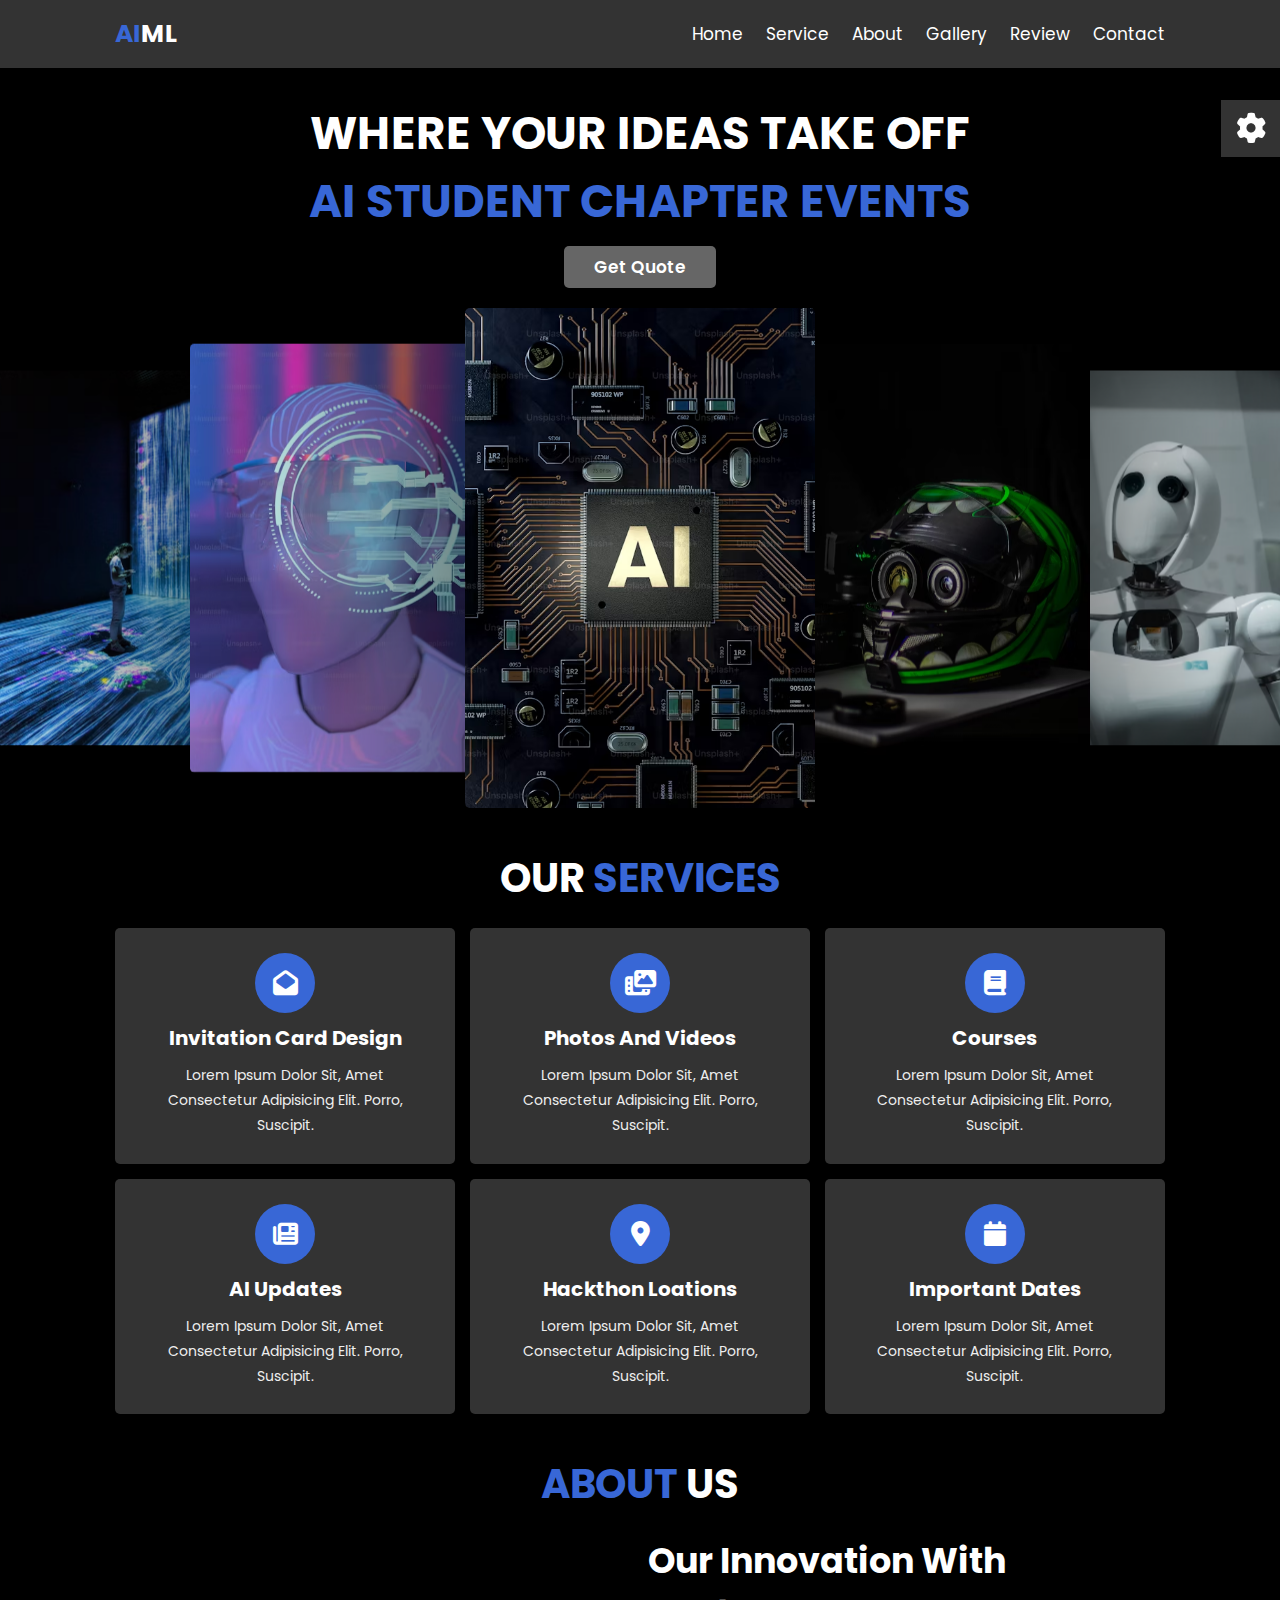
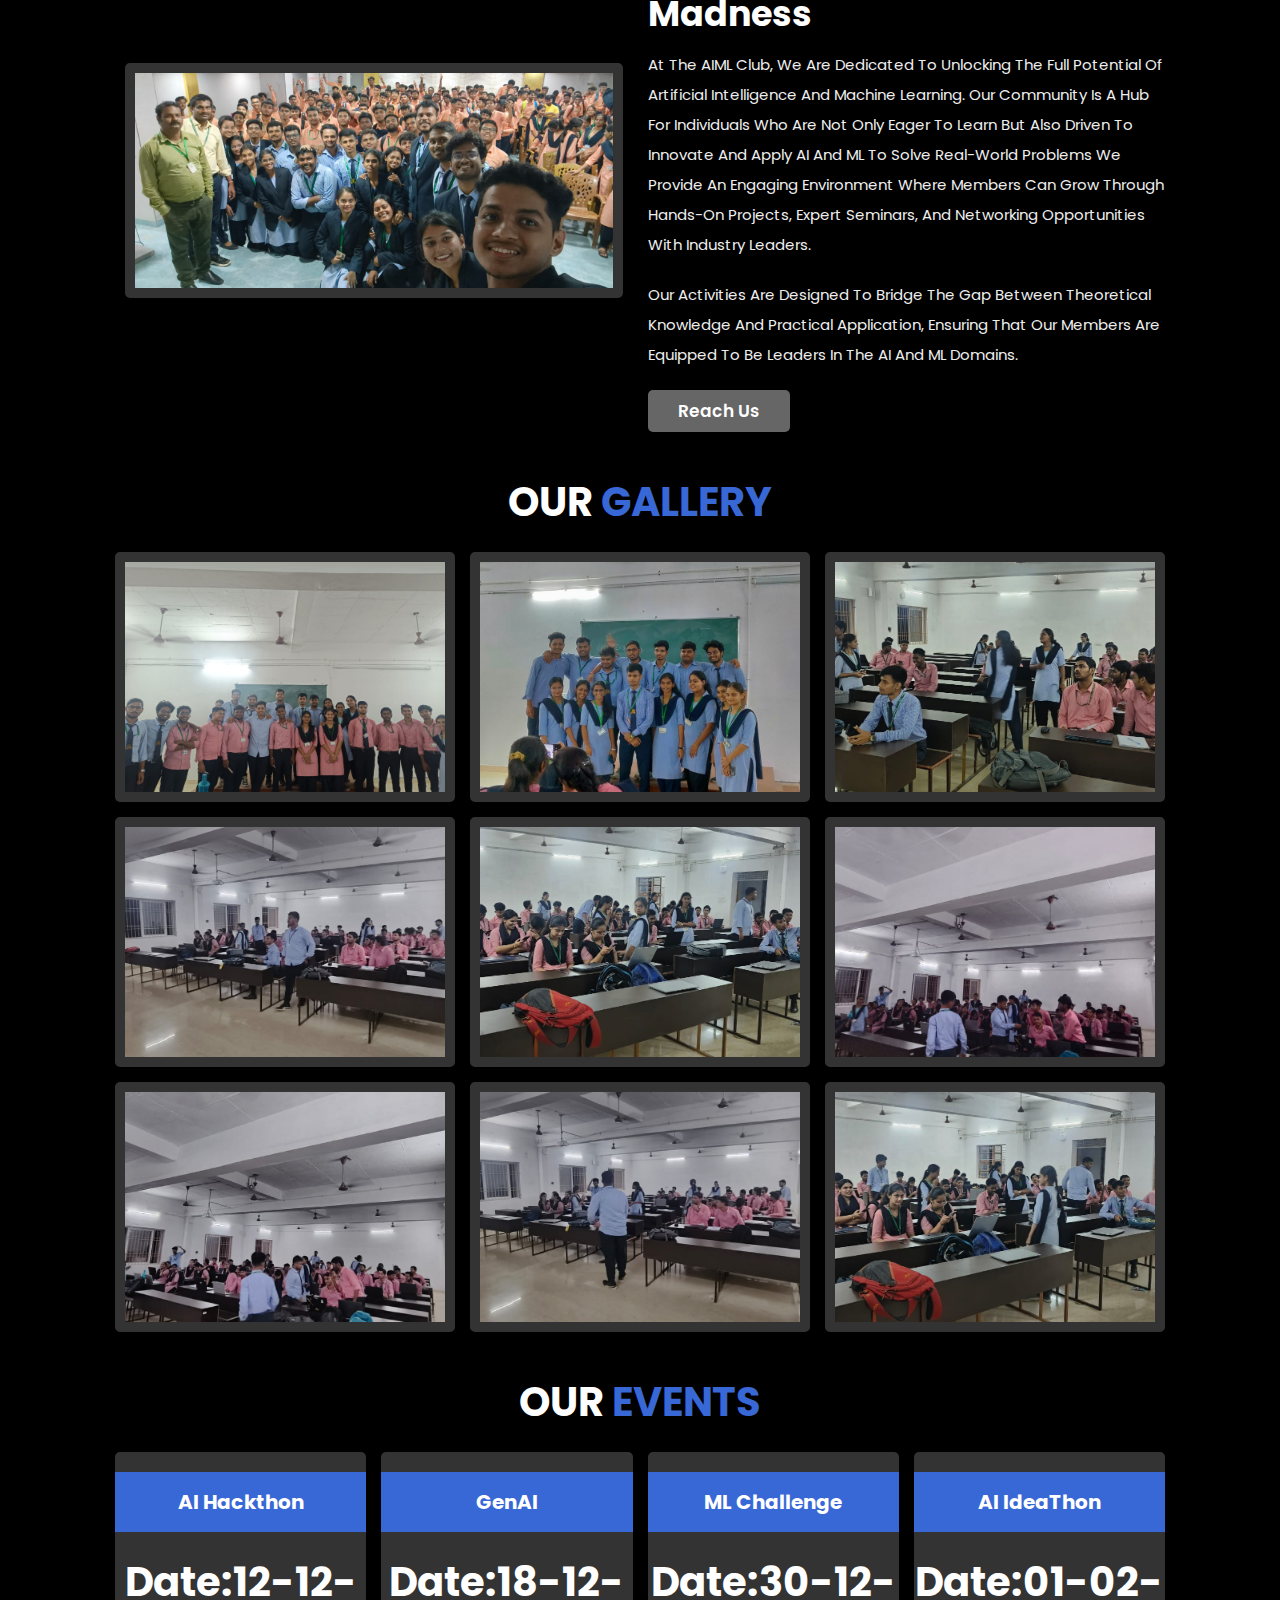
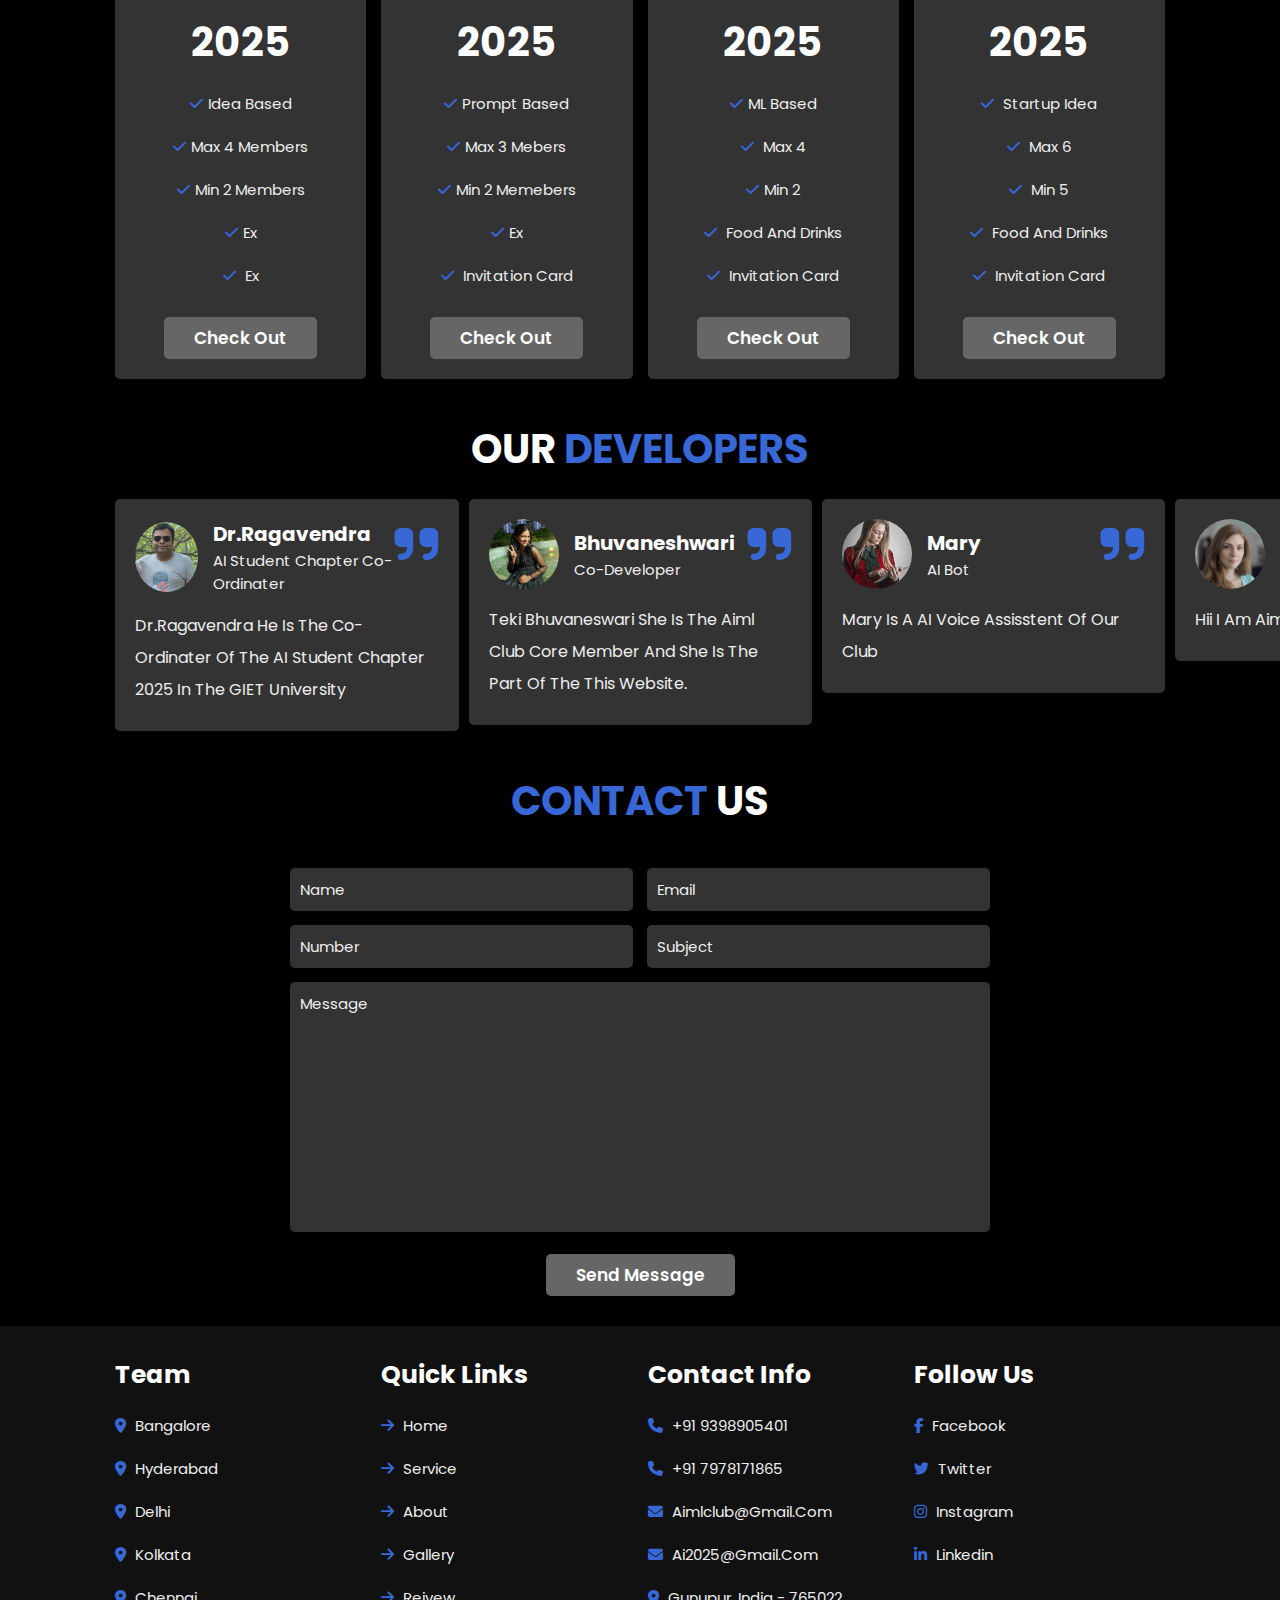
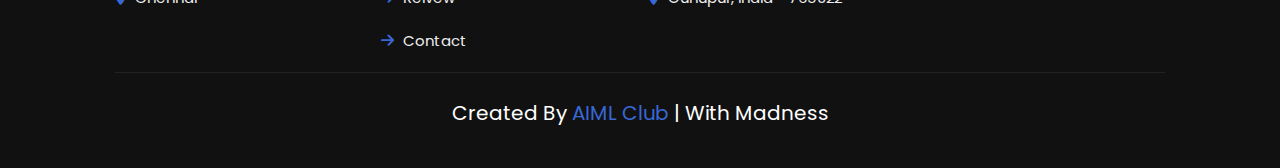
<file: index.html>
<!DOCTYPE html>
<html lang="en">
  <!--Created by Tivotal-->
  <head>
    <meta charset="UTF-8" />
    <meta http-equiv="X-UA-Compatible" content="IE=edge" />
    <meta name="viewport" content="width=device-width, initial-scale=1.0" />
    <title>AI Student Chapter 2025</title>

    <!--swiper css-->
    <link
      rel="stylesheet"
      href="https://cdn.jsdelivr.net/npm/swiper@9/swiper-bundle.min.css"
    />

    <!--font awesome-->
    <link
      rel="stylesheet"
      href="https://cdnjs.cloudflare.com/ajax/libs/font-awesome/6.2.1/css/all.min.css"
    />

    <!--css file-->
    <link rel="stylesheet" href="styles.css" />
  </head>
  <body>
    <!-- header section starts  -->
    <header class="header">
      
      <a href="#" class="logo"><span>AI</span>ML</a>

      <nav class="navbar">
        <a href="#home">home</a>
        <a href="#service">service</a>
        <a href="#about">about</a>
        <a href="#gallery">gallery</a>
        <a href="#review">review</a>
        <a href="#contact">contact</a>
      </nav>

      <div id="menu-bars" class="fas fa-bars"></div>
    </header>

    <!-- home section starts  -->
    <section class="home" id="home">
      <div class="content">
        <h3>
          where your ideas take off
          <span> AI Student Chapter Events </span>
        </h3>
        <a href="#" class="btn">get quote</a>
      </div>

      <div class="swiper-container home-slider">
        <div class="swiper-wrapper">
          <div class="swiper-slide">
            <img src="images/11.avif" alt="" />
          </div>
          <div class="swiper-slide">
            <img src="images/22.avif" alt="" />
          </div>
          <div class="swiper-slide">
            <img src="images/33.avif" alt="" />
          </div>
          <div class="swiper-slide">
            <img src="images/44.avif" alt="" />
          </div>
          <div class="swiper-slide">
            <img src="images/55.avif" alt="" />
          </div>
          <div class="swiper-slide">
            <img src="images/66.avif" alt="" />
          </div>
        </div>
      </div>
    </section>


    <!-- service section starts  -->
    <section class="service" id="service">
      <h1 class="heading">our <span>services</span></h1>

      <div class="box-container">
        <div class="box">
          <i class="fas fa-envelope-open"></i>
          <h3>invitation card design</h3>
          <p>
            Lorem ipsum dolor sit, amet consectetur adipisicing elit. Porro,
            suscipit.
          </p>
        </div>

        <div class="box">
          <i class="fas fa-photo-video"></i>
          <h3>photos and videos</h3>
          <p>
            Lorem ipsum dolor sit, amet consectetur adipisicing elit. Porro,
            suscipit.
          </p>
        </div>

        <div class="box">
          <i class="fas fa-book"></i>
          <h3>Courses</h3>
          <p>
            Lorem ipsum dolor sit, amet consectetur adipisicing elit. Porro,
            suscipit.
          </p>
        </div>

        <div class="box">
          <i class="fas fa-newspaper"></i>
          <h3>AI Updates</h3>
          <p>
            Lorem ipsum dolor sit, amet consectetur adipisicing elit. Porro,
            suscipit.
          </p>
        </div>

        <div class="box">
          <i class="fas fa-map-marker-alt"></i>
          <h3>Hackthon Loations</h3>
          <p>
            Lorem ipsum dolor sit, amet consectetur adipisicing elit. Porro,
            suscipit.
          </p>
        </div>

        <div class="box">
          <i class="fas fa-calendar"></i>
          <h3>Important Dates</h3>
          <p>
            Lorem ipsum dolor sit, amet consectetur adipisicing elit. Porro,
            suscipit.
          </p>
        </div>
      </div>
    </section>
  

    <!-- about section starts  -->
    <section class="about" id="about">
      <h1 class="heading"><span>about</span> us</h1>

      <div class="row">
        <div class="image">
          <img src="images/WhatsApp Image 2025-01-03 at 23.20.16 (2).jpeg" alt="" />
        </div>

        <div class="content">
          <h3>our innovation with madness</h3>
          <p>
            At the AIML Club, we are dedicated to unlocking the full potential 
            of Artificial Intelligence and Machine Learning. Our community is a 
            hub for individuals who are not only eager to learn but also driven 
            to innovate and apply AI and ML to solve real-world problems We 
            provide an engaging environment where members can grow through 
            hands-on projects, expert seminars, and networking opportunities 
            with industry leaders. 

          </p>
          <p>
            Our activities are designed to bridge the gap 
            between theoretical knowledge and practical application, ensuring that 
            our members are equipped to be leaders in the AI and ML domains.
          </p>
          <a href="#" class="btn">reach us</a>
        </div>
      </div>
    </section>

    <!-- gallery section starts  -->
    <section class="gallery" id="gallery">
      <h1 class="heading">our <span>gallery</span></h1>

      <div class="box-container">
        <div class="box">
          <img src="images/WhatsApp Image 2025-01-03 at 23.20.13.jpeg" alt="" />
          <h3 class="title">best events</h3>
          <div class="icons">
            <a href="#" class="fas fa-heart"></a>
            <a href="#" class="fas fa-share"></a>
            <a href="#" class="fas fa-eye"></a>
          </div>
        </div>

        <div class="box">
          <img src="images/WhatsApp Image 2025-01-03 at 23.20.14.jpeg" alt="" />
          <h3 class="title">best events</h3>
          <div class="icons">
            <a href="#" class="fas fa-heart"></a>
            <a href="#" class="fas fa-share"></a>
            <a href="#" class="fas fa-eye"></a>
          </div>
        </div>

        <div class="box">
          <img src="images/WhatsApp Image 2025-01-03 at 23.20.14 (1).jpeg" alt="" />
          <h3 class="title">best events</h3>
          <div class="icons">
            <a href="#" class="fas fa-heart"></a>
            <a href="#" class="fas fa-share"></a>
            <a href="#" class="fas fa-eye"></a>
          </div>
        </div>

        <div class="box">
          <img src="images/WhatsApp Image 2025-01-03 at 23.20.15.jpeg" alt="" />
          <h3 class="title">best events</h3>
          <div class="icons">
            <a href="#" class="fas fa-heart"></a>
            <a href="#" class="fas fa-share"></a>
            <a href="#" class="fas fa-eye"></a>
          </div>
        </div>

        <div class="box">
          <img src="images/WhatsApp Image 2025-01-03 at 23.20.15 (1).jpeg" alt="" />
          <h3 class="title">best events</h3>
          <div class="icons">
            <a href="#" class="fas fa-heart"></a>
            <a href="#" class="fas fa-share"></a>
            <a href="#" class="fas fa-eye"></a>
          </div>
        </div>

        <div class="box">
          <img src="images/WhatsApp Image 2025-01-03 at 23.20.15 (2).jpeg" alt="" />
          <h3 class="title">best events</h3>
          <div class="icons">
            <a href="#" class="fas fa-heart"></a>
            <a href="#" class="fas fa-share"></a>
            <a href="#" class="fas fa-eye"></a>
          </div>
        </div>

        <div class="box">
          <img src="images/WhatsApp Image 2025-01-03 at 23.20.15 (3).jpeg" alt="" />
          <h3 class="title">best events</h3>
          <div class="icons">
            <a href="#" class="fas fa-heart"></a>
            <a href="#" class="fas fa-share"></a>
            <a href="#" class="fas fa-eye"></a>
          </div>
        </div>

        <div class="box">
          <img src="images/WhatsApp Image 2025-01-03 at 23.20.16.jpeg" alt="" />
          <h3 class="title">best events</h3>
          <div class="icons">
            <a href="#" class="fas fa-heart"></a>
            <a href="#" class="fas fa-share"></a>
            <a href="#" class="fas fa-eye"></a>
          </div>
        </div>

        <div class="box">
          <img src="images/WhatsApp Image 2025-01-03 at 23.20.16 (1).jpeg" alt="" />
          <h3 class="title">best events</h3>
          <div class="icons">
            <a href="#" class="fas fa-heart"></a>
            <a href="#" class="fas fa-share"></a>
            <a href="#" class="fas fa-eye"></a>
          </div>
        </div>
      </div>
    </section>

    <!-- price section starts  -->
    <section class="price" id="price">
      <h1 class="heading">our <span>events</span></h1>

      <div class="box-container">
        <div class="box">
          <h3 class="title">AI Hackthon</h3>
          <h6 class="amount">Date:12-12-2025</h6>
          <ul>
            <li><i class="fas fa-check"></i>Idea based</li>
            <li><i class="fas fa-check"></i>max 4 members</li>
            <li><i class="fas fa-check"></i>min 2 members</li>
            <li><i class="fas fa-check"></i>ex</li>
            <li><i class="fas fa-check"></i> ex</li>
          </ul>
          <a href="#" class="btn">check out</a>
        </div>

        <div class="box">
          <h3 class="title">GenAI</h3>
          <h3 class="amount">Date:18-12-2025</h3>
          <ul>
            <li><i class="fas fa-check"></i>Prompt based</li>
            <li><i class="fas fa-check"></i>max 3 mebers</li>
            <li><i class="fas fa-check"></i>min 2 memebers</li>
            <li><i class="fas fa-check"></i>ex</li>
            <li><i class="fas fa-check"></i> invitation card</li>
          </ul>
          <a href="#" class="btn">check out</a>
        </div>

        <div class="box">
          <h3 class="title">ML challenge</h3>
          <h3 class="amount">Date:30-12-2025</h3>
          <ul>
            <li><i class="fas fa-check"></i>ML based</li>
            <li><i class="fas fa-check"></i> max 4</li>
            <li><i class="fas fa-check"></i>min 2</li>
            <li><i class="fas fa-check"></i> food and drinks</li>
            <li><i class="fas fa-check"></i> invitation card</li>
          </ul>
          <a href="#" class="btn">check out</a>
        </div>

        <div class="box">
          <h3 class="title">AI IdeaThon</h3>
          <h3 class="amount">Date:01-02-2025</h3>
          <ul>
            <li><i class="fas fa-check"></i> startup idea</li>
            <li><i class="fas fa-check"></i> max 6</li>
            <li><i class="fas fa-check"></i> min 5</li>
            <li><i class="fas fa-check"></i> food and drinks</li>
            <li><i class="fas fa-check"></i> invitation card</li>
          </ul>
          <a href="#" class="btn">check out</a>
        </div>
      </div>
    </section>

    <!-- review section starts  -->
    <section class="reivew" id="review">
      <h1 class="heading">Our <span>Developers</span></h1>

      <div class="review-slider swiper-container">
        <div class="swiper-wrapper">
          <div class="swiper-slide box">
            <i class="fas fa-quote-right"></i>
            <div class="user">
              <img src="images/Screenshot from 2025-01-04 19-53-30.png" alt="" />
              <div class="user-info">
                <h3>Dr.Ragavendra</h3>
                <span>AI student chapter co-ordinater</span>
              </div>
            </div>
            <p>
              Dr.ragavendra he is the co-ordinater of the AI Student chapter 2025
              in the GIET university
            </p>
          </div>

          <div class="swiper-slide box">
            <i class="fas fa-quote-right"></i>
            <div class="user">
              <img src="images/Screenshot from 2025-01-04 19-54-07.png" alt="" />
              <div class="user-info">
                <h3>Bhuvaneshwari</h3>
                <span>co-developer</span>
              </div>
            </div>
            <p>
              Teki Bhuvaneswari she is the aiml club core member and she is the part
              of the this website.
            </p>
          </div>

          <div class="swiper-slide box">
            <i class="fas fa-quote-right"></i>
            <div class="user">
              <img src="images/img3.jpg" alt="" />
              <div class="user-info">
                <h3>mary</h3>
                <span>AI Bot</span>
              </div>
            </div>
            <p>
              Mary is a AI Voice assisstent of our club
            </p>
          </div>

          <div class="swiper-slide box">
            <i class="fas fa-quote-right"></i>
            <div class="user">
              <img src="images/img4.jpg" alt="" />
              <div class="user-info">
                <h3>rose</h3>
                <span>AI Assistent</span>
              </div>
            </div>
            <p>
              hii i am aiml club voie assistent
            </p>
          </div>
        </div>
      </div>
    </section>

    <!-- contact section starts  -->
    <section class="contact" id="contact">
      <h1 class="heading"><span>contact</span> us</h1>

      <form action="">
        <div class="inputBox">
          <input type="text" placeholder="name" />
          <input type="email" placeholder="email" />
        </div>
        <div class="inputBox">
          <input type="tel" placeholder="number" />
          <input type="text" placeholder="subject" />
        </div>
        <textarea
          name=""
          placeholder="message"
          id=""
          cols="30"
          rows="10"
        ></textarea>
        <input type="submit" value="send message" class="btn" />
      </form>
    </section>

    <!-- footer section starts  -->
    <section class="footer">
      <div class="box-container">
        <div class="box">
          <h3>Team</h3>
          <a href="#"> <i class="fas fa-map-marker-alt"></i> bangalore </a>
          <a href="#"> <i class="fas fa-map-marker-alt"></i> hyderabad </a>
          <a href="#"> <i class="fas fa-map-marker-alt"></i> delhi </a>
          <a href="#"> <i class="fas fa-map-marker-alt"></i> kolkata </a>
          <a href="#"> <i class="fas fa-map-marker-alt"></i> chennai </a>
        </div>

        <div class="box">
          <h3>quick links</h3>
          <a href="#"> <i class="fas fa-arrow-right"></i> home </a>
          <a href="#"> <i class="fas fa-arrow-right"></i> service </a>
          <a href="#"> <i class="fas fa-arrow-right"></i> about </a>
          <a href="#"> <i class="fas fa-arrow-right"></i> gallery </a>
          <a href="#"> <i class="fas fa-arrow-right"></i> reivew </a>
          <a href="#"> <i class="fas fa-arrow-right"></i> contact </a>
        </div>

        <div class="box">
          <h3>contact info</h3>
          <a href="#"> <i class="fas fa-phone"></i> +91 9398905401 </a>
          <a href="#"> <i class="fas fa-phone"></i> +91 7978171865 </a>
          <a href="#"> <i class="fas fa-envelope"></i> aimlclub@gmail.com </a>
          <a href="#"> <i class="fas fa-envelope"></i> ai2025@gmail.com </a>
          <a href="#">
            <i class="fas fa-map-marker-alt"></i> Gunupur, india - 765022
          </a>
        </div>

        <div class="box">
          <h3>follow us</h3>
          <a href="#"> <i class="fab fa-facebook-f"></i> facebook </a>
          <a href="#"> <i class="fab fa-twitter"></i> twitter </a>
          <a href="#"> <i class="fab fa-instagram"></i> instagram </a>
          <a href="https://www.linkedin.com/search/results/all/?fetchDeterministicClustersOnly=true&heroEntityKey=urn%3Ali%3Afsd_profile%3AACoAAFJAbXsBrlVAUZAv3HGm4vC4LT7lCRSX6hY&keywords=aiml%20club%20gietu&origin=RICH_QUERY_SUGGESTION&position=1&searchId=09dd0943-09c7-49c6-9b37-d5afac304d24&sid=n1U&spellCorrectionEnabled=false"> <i class="fab fa-linkedin-in"></i> linkedin </a>
        </div>
      </div>

      <div class="credit">
        created by <span>AIML Club</span> | with madness
      </div>
    </section>

    <!-- theme toggler  -->
    <div class="theme-toggler">
      <div class="toggle-btn">
        <i class="fas fa-cog"></i>
      </div>

      <h3>choose color</h3>

      <div class="buttons">
        <div class="theme-btn" style="background: #ccff33"></div>
        <div class="theme-btn" style="background: #d35400"></div>
        <div class="theme-btn" style="background: #f39c12"></div>
        <div class="theme-btn" style="background: #1abc9c"></div>
        <div class="theme-btn" style="background: #3498db"></div>
        <div class="theme-btn" style="background: #9b59b6"></div>
      </div>
    </div>

    <!-- Swiper JS -->
    <script src="https://cdn.jsdelivr.net/npm/swiper@9/swiper-bundle.min.js"></script>

    <!--JS file-->
    <script src="app.js"></script>
  </body>
</html>
</file>
<file: styles.css>
/* Created by Tivotal */

/* Google Fonts(Poppins) */
@import url("https://fonts.googleapis.com/css2?family=Poppins:wght@200;300;400;500;600;700&display=swap");

:root {
  --theme-color: #3867d6;
}

* {
  font-family: "Poppins", sans-serif;
  margin: 0;
  padding: 0;
  box-sizing: border-box;
  outline: none;
  border: none;
  text-decoration: none;
  text-transform: capitalize;
  transition: 0.2s linear;
}

html {
  font-size: 62.5%;
  overflow-x: hidden;
  scroll-padding-top: 7rem;
  scroll-behavior: smooth;
}

body {
  background: #000000;
}

section {
  padding: 2rem 9%;
}

.header {
  position: fixed;
  top: 0;
  left: 0;
  right: 0;
  z-index: 10000;
  background: #333;
  display: flex;
  align-items: center;
  justify-content: space-between;
  padding: 1.5rem 9%;
}

.header .logo {
  font-weight: bolder;
  color: #fff;
  font-size: 2.5rem;
}

.header .logo img {
  height: 5rem;
  vertical-align: middle;
}


.header .logo span {
  color: var(--theme-color);
}

.header .navbar a {
  font-size: 1.7rem;
  color: #fff;
  margin-left: 2rem;
}

.header .navbar a:hover {
  color: var(--theme-color);
}

#menu-bars {
  font-size: 3rem;
  color: #fff;
  cursor: pointer;
  display: none;
}

.home .content {
  text-align: center;
  padding-top: 6rem;
  margin: 2rem auto;
  max-width: 70rem;
}

.home .content h3 {
  color: #fff;
  font-size: 4.5rem;
  text-transform: uppercase;
}

.home .content h3 span {
  color: var(--theme-color);
  text-transform: uppercase;
}


.btn {
  margin-top: 1rem;
  display: inline-block;
  padding: 0.8rem 3rem;
  font-size: 1.7rem;
  border-radius: 0.5rem;
  background: #666;
  color: #fff;
  cursor: pointer;
  font-weight: 600;
}

.btn:hover {
  background: var(--theme-color);
}

.home .home-slider .swiper-slide {
  overflow: hidden;
  border-radius: 0.5rem;
  height: 50rem;
  width: 35rem;
}

.home .home-slider .swiper-slide img {
  height: 100%;
  width: 100%;
  object-fit: cover;
}

.heading {
  text-align: center;
  padding-bottom: 2rem;
  color: #fff;
  text-transform: uppercase;
  font-size: 4rem;
}

.heading span {
  color: var(--theme-color);
  text-transform: uppercase;
}

.service .box-container {
  display: grid;
  grid-template-columns: repeat(auto-fit, minmax(27rem, 1fr));
  gap: 1.5rem;
}

.service .box-container .box {
  border-radius: 0.5rem;
  background: #333;
  text-align: center;
  padding: 2.5rem;
}

.service .box-container .box i {
  height: 6rem;
  width: 6rem;
  line-height: 6rem;
  border-radius: 50%;
  font-size: 2.5rem;
  background: var(--theme-color);
  color: #fff;
}

.service .box-container .box h3 {
  font-size: 2rem;
  color: #fff;
  padding: 1rem 0;
}

.service .box-container .box p {
  font-size: 1.4rem;
  color: #eee;
  line-height: 1.8;
}

.about .row {
  display: flex;
  align-items: center;
  flex-wrap: wrap;
  gap: 1.5rem;
}

.about .row .image {
  flex: 1 1 45rem;
  padding: 1rem;
}

.about .row .image img {
  width: 100%;
  border-radius: 0.5rem;
  border: 1rem solid #333;
}

.about .row .content {
  flex: 1 1 45rem;
}

.about .row .content h3 {
  font-size: 3.5rem;
  color: #fff;
}

.about .row .content p {
  font-size: 1.5rem;
  color: #eee;
  padding: 1rem 0;
  line-height: 2;
}

.gallery .box-container {
  display: grid;
  grid-template-columns: repeat(auto-fit, minmax(27rem, 1fr));
  gap: 1.5rem;
}

.gallery .box-container .box {
  position: relative;
  border: 1rem solid #333;
  border-radius: 0.5rem;
  height: 25rem;
  cursor: pointer;
  overflow: hidden;
}

.gallery .box-container .box img {
  height: 100%;
  width: 100%;
  object-fit: cover;
}

.gallery .box-container .box:hover img {
  transform: scale(1.1);
  filter: grayscale();
}

.gallery .box-container .box .title {
  position: absolute;
  top: -10rem;
  left: 0;
  right: 0;
  background: #333;
  color: #fff;
  text-align: center;
  padding-bottom: 1rem;
  font-size: 2rem;
}

.gallery .box-container .box:hover .title {
  top: 0;
}

.gallery .box-container .box .icons {
  position: absolute;
  bottom: -10rem;
  left: 0;
  right: 0;
  background: #333;
  padding-top: 1rem;
  text-align: center;
}

.gallery .box-container .box:hover .icons {
  bottom: 0;
}

.gallery .box-container .box .icons a {
  font-size: 2rem;
  margin: 0.5rem 1rem;
  color: #fff;
}

.gallery .box-container .box .icons a:hover {
  color: var(--theme-color);
}

.price .box-container {
  display: grid;
  grid-template-columns: repeat(auto-fit, minmax(25rem, 1fr));
  gap: 1.5rem;
}

.price .box-container .box {
  padding: 2rem 0;
  background: #333;
  border-radius: 0.5rem;
  text-align: center;
}

.price .box-container .box:hover {
  transform: scale(1.03);
}

.price .box-container .box .title {
  background: var(--theme-color);
  color: #fff;
  padding: 1.5rem 0;
  font-size: 2rem;
}

.price .box-container .box .amount {
  color: #fff;
  padding-top: 2rem;
  font-size: 4rem;
}

.price .box-container .box ul {
  list-style-type: none;
  padding: 1rem 0;
}

.price .box-container .box ul li {
  font-size: 1.5rem;
  color: #eee;
  padding: 1rem 0;
}

.price .box-container .box ul li i {
  color: var(--theme-color);
  padding-right: 0.5rem;
}

.reivew .box {
  border-radius: 0.5rem;
  background: #333;
  padding: 2rem;
  position: relative;
}

.reivew .box .fa-quote-right {
  position: absolute;
  top: 2rem;
  right: 2rem;
  color: var(--theme-color);
  font-size: 5rem;
}

.reivew .box .user {
  display: flex;
  align-items: center;
  gap: 1.5rem;
  padding-bottom: 1rem;
}

.reivew .box .user img {
  height: 7rem;
  width: 7rem;
  border-radius: 50%;
  object-fit: cover;
}

.reivew .box .user h3 {
  font-size: 2rem;
  color: #fff;
}

.reivew .box .user span {
  font-size: 1.5rem;
  color: #eee;
}

.reivew .box p {
  line-height: 2;
  color: #eee;
  padding: 0.5rem 0;
  font-size: 1.6rem;
}

.contact form {
  max-width: 70rem;
  margin: 1rem auto;
  text-align: center;
}

.contact form .inputBox {
  display: flex;
  justify-content: space-between;
  flex-wrap: wrap;
}

.contact form .inputBox input,
.contact form textarea {
  width: 100%;
  background: #333;
  border-radius: 0.5rem;
  padding: 1rem;
  margin: 0.7rem 0;
  font-size: 1.5rem;
  color: #fff;
  text-transform: none;
}

.contact form .inputBox input::placeholder,
.contact form textarea::placeholder {
  color: #eee;
  text-transform: capitalize;
}

.contact form .inputBox input:focus,
.contact form textarea:focus {
  background: #444;
}

.contact form .inputBox input {
  width: 49%;
}

.contact form textarea {
  resize: none;
}

.footer {
  background: #111;
}

.footer .box-container {
  display: grid;
  grid-template-columns: repeat(auto-fit, minmax(25rem, 1fr));
  gap: 1.5rem;
}

.footer .box-container .box h3 {
  font-size: 2.5rem;
  padding: 1rem 0;
  color: #fff;
}

.footer .box-container .box a {
  display: block;
  font-size: 1.5rem;
  padding: 1rem 0;
  color: #eee;
}

.footer .box-container .box a i {
  padding-right: 0.5rem;
  color: var(--theme-color);
}

.footer .box-container .box a:hover i {
  padding-right: 1.5rem;
  color: #fff;
}

.footer .credit {
  text-align: center;
  border-top: 0.1rem solid #222;
  color: #fff;
  padding: 2rem;
  padding-top: 2.5rem;
  margin-top: 1rem;
  font-size: 2rem;
}

.footer .credit span {
  color: var(--theme-color);
}

html::-webkit-scrollbar {
  width: 1rem;
}

html::-webkit-scrollbar-track {
  background: #444;
}

html::-webkit-scrollbar-thumb {
  background: var(--theme-color);
  border-radius: 5rem;
}


.theme-toggler {
  position: fixed;
  top: 10rem;
  right: -20rem;
  background: #333;
  z-index: 1000;
  width: 20rem;
  text-align: center;
}

.theme-toggler.active {
  right: 0;
}

.theme-toggler h3 {
  color: #fff;
  padding: 1rem 0;
  font-size: 2rem;
}

.theme-toggler .buttons {
  display: flex;
  justify-content: center;
  flex-wrap: wrap;
  gap: 1rem;
  padding: 1rem;
}

.theme-toggler .buttons .theme-btn {
  height: 5rem;
  width: 5rem;
  border-radius: 50%;
  cursor: pointer;
}

.theme-toggler .toggle-btn {
  position: absolute;
  top: 0;
  left: -5.9rem;
  padding: 1.3rem 1.5rem;
  background: #333;
  cursor: pointer;
}

.theme-toggler .toggle-btn i {
  color: #fff;
  font-size: 3rem;
  animation: spin 4s linear infinite;
}

@keyframes spin {
  0% {
    transform: rotate(360deg);
  }
}

/* media queries  */

@media (max-width: 991px) {
  html {
    font-size: 55%;
  }

  .header {
    padding: 1.5rem 2rem;
  }

  section {
    padding: 2rem;
  }
}

@media (max-width: 768px) {
  #menu-bars {
    display: initial;
  }

  .header .navbar {
    position: absolute;
    top: 100%;
    left: 0;
    right: 0;
    border-top: 0.1rem solid #222;
    background: #333;
    clip-path: polygon(0 0, 100% 0, 100% 0, 0 0);
  }

  .header .navbar.active {
    clip-path: polygon(0 0, 100% 0, 100% 100%, 0% 100%);
  }

  .fa-times {
    transform: rotate(180deg);
  }

  .header .navbar a {
    display: flex;
    background: #222;
    border-radius: 0.5rem;
    padding: 1.3rem;
    margin: 1.3rem;
    font-size: 2rem;
  }

  .home .content h3 {
    font-size: 4rem;
  }
}

@media (max-width: 450px) {
  html {
    font-size: 50%;
  }

  .home .home-slider .swiper-slide {
    width: 27rem;
  }

  .contact form .inputBox input {
    width: 100%;
  }
}
</file>
